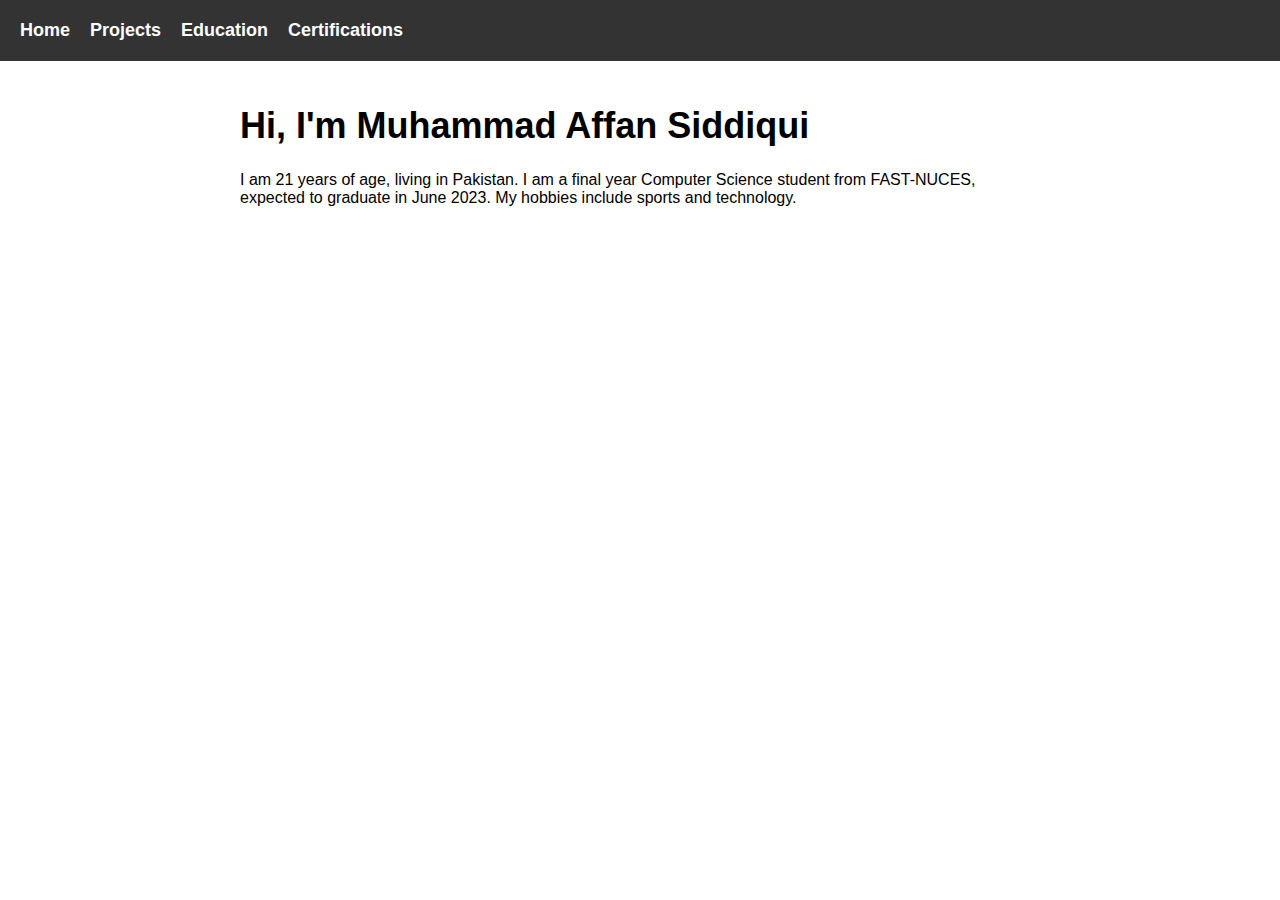
<file: index.html>
<!DOCTYPE html>
<html lang="en">
  <head>
    <meta charset="UTF-8">
    <title>My Portfolio</title>
    <link rel="stylesheet" href="style.css">
  </head>
  <body>
    <header>
      <nav>
        <ul>
          <li><a href="index.html">Home</a></li>
          <li><a href="projects.html">Projects</a></li>
          <li><a href="education.html">Education</a></li>
          <li><a href="certifications.html">Certifications</a></li>
        </ul>
      </nav>
    </header>
    <main>
      <h1>Hi, I'm Muhammad Affan Siddiqui</h1>
      <p>I am 21 years of age, living in Pakistan. I am a final year Computer Science student from FAST-NUCES, expected to graduate in June 2023. My hobbies include sports and technology.</p>
    </main>
    <script src="app.js"></script>
  </body>
</html>
</file>
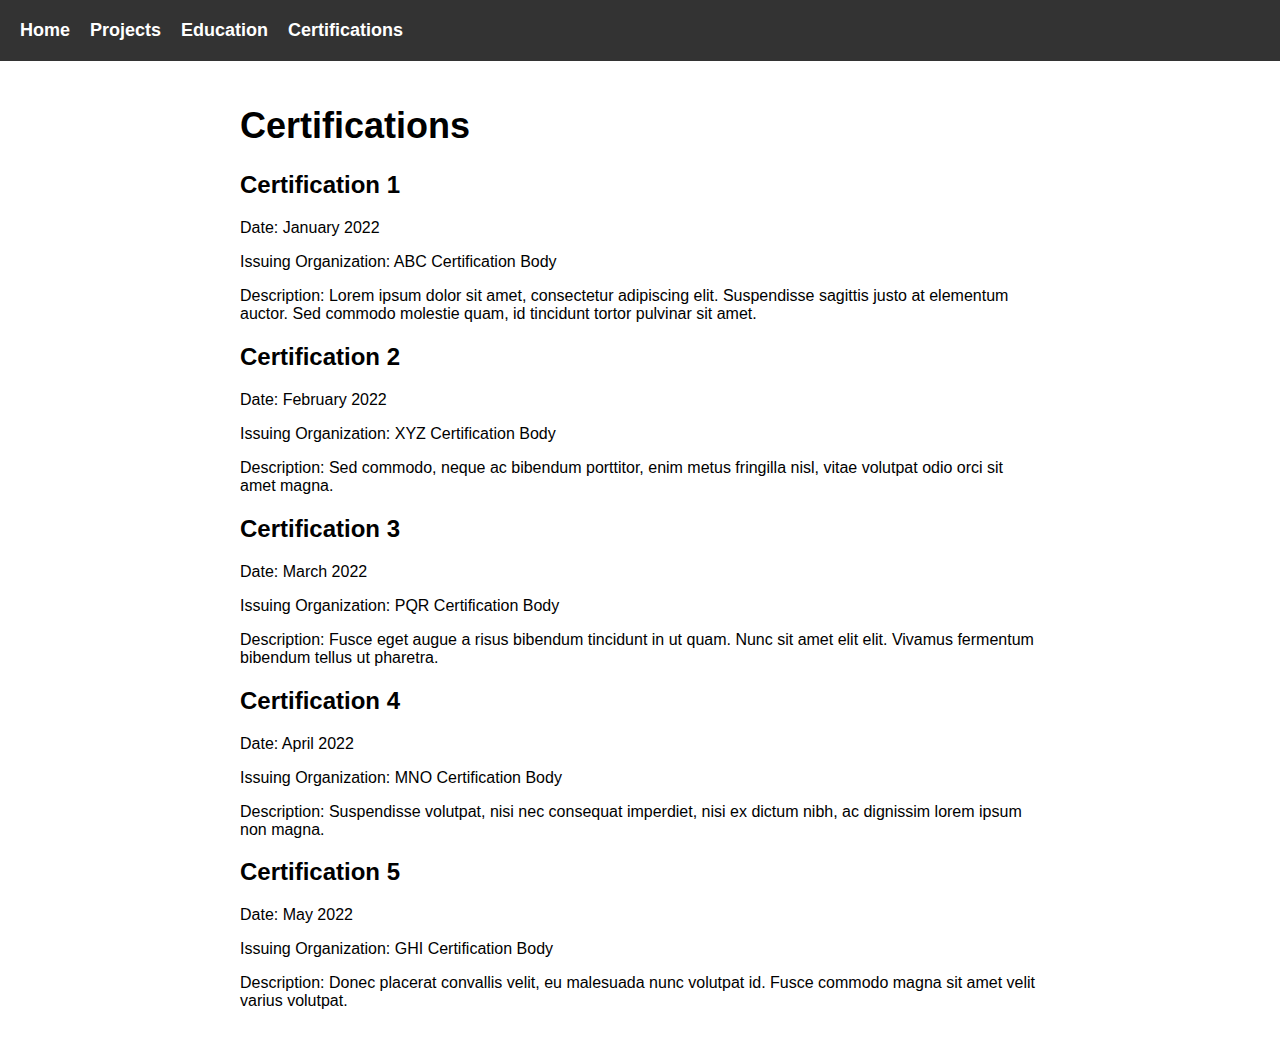
<file: certifications.html>
<!DOCTYPE html>
<html lang="en">

<head>
  <meta charset="UTF-8">
  <meta name="viewport" content="width=device-width, initial-scale=1.0">
  <title>Certifications</title>
  <link rel="stylesheet" href="style.css">
</head>

<body>
  <header>
    <nav>
      <ul>
        <li><a href="index.html">Home</a></li>
        <li><a href="projects.html">Projects</a></li>
        <li><a href="education.html">Education</a></li>
        <li><a href="certifications.html">Certifications</a></li>
      </ul>
    </nav>
  </header>

  <main>
    <h1>Certifications</h1>

    <ul id="certificationList">
      <li>
        <h2>Certification 1</h2>
        <p>Date: January 2022</p>
        <p>Issuing Organization: ABC Certification Body</p>
        <p>Description: Lorem ipsum dolor sit amet, consectetur adipiscing elit. Suspendisse sagittis justo at elementum
          auctor. Sed commodo molestie quam, id tincidunt tortor pulvinar sit amet.</p>
      </li>
      <li>
        <h2>Certification 2</h2>
        <p>Date: February 2022</p>
        <p>Issuing Organization: XYZ Certification Body</p>
        <p>Description: Sed commodo, neque ac bibendum porttitor, enim metus fringilla nisl, vitae volutpat odio orci
          sit amet magna.</p>
      </li>
      <li>
        <h2>Certification 3</h2>
        <p>Date: March 2022</p>
        <p>Issuing Organization: PQR Certification Body</p>
        <p>Description: Fusce eget augue a risus bibendum tincidunt in ut quam. Nunc sit amet elit elit. Vivamus
          fermentum bibendum tellus ut pharetra.</p>
      </li>
      <li>
        <h2>Certification 4</h2>
        <p>Date: April 2022</p>
        <p>Issuing Organization: MNO Certification Body</p>
        <p>Description: Suspendisse volutpat, nisi nec consequat imperdiet, nisi ex dictum nibh, ac dignissim lorem
          ipsum non magna.</p>
      </li>
      <li>
        <h2>Certification 5</h2>
        <p>Date: May 2022</p>
        <p>Issuing Organization: GHI Certification Body</p>
        <p>Description: Donec placerat convallis velit, eu malesuada nunc volutpat id. Fusce commodo magna sit amet
          velit varius volutpat.</p>
      </li>
    </ul>

  </main>

  <script src="app.js"></script>
</body>

</html>
</file>
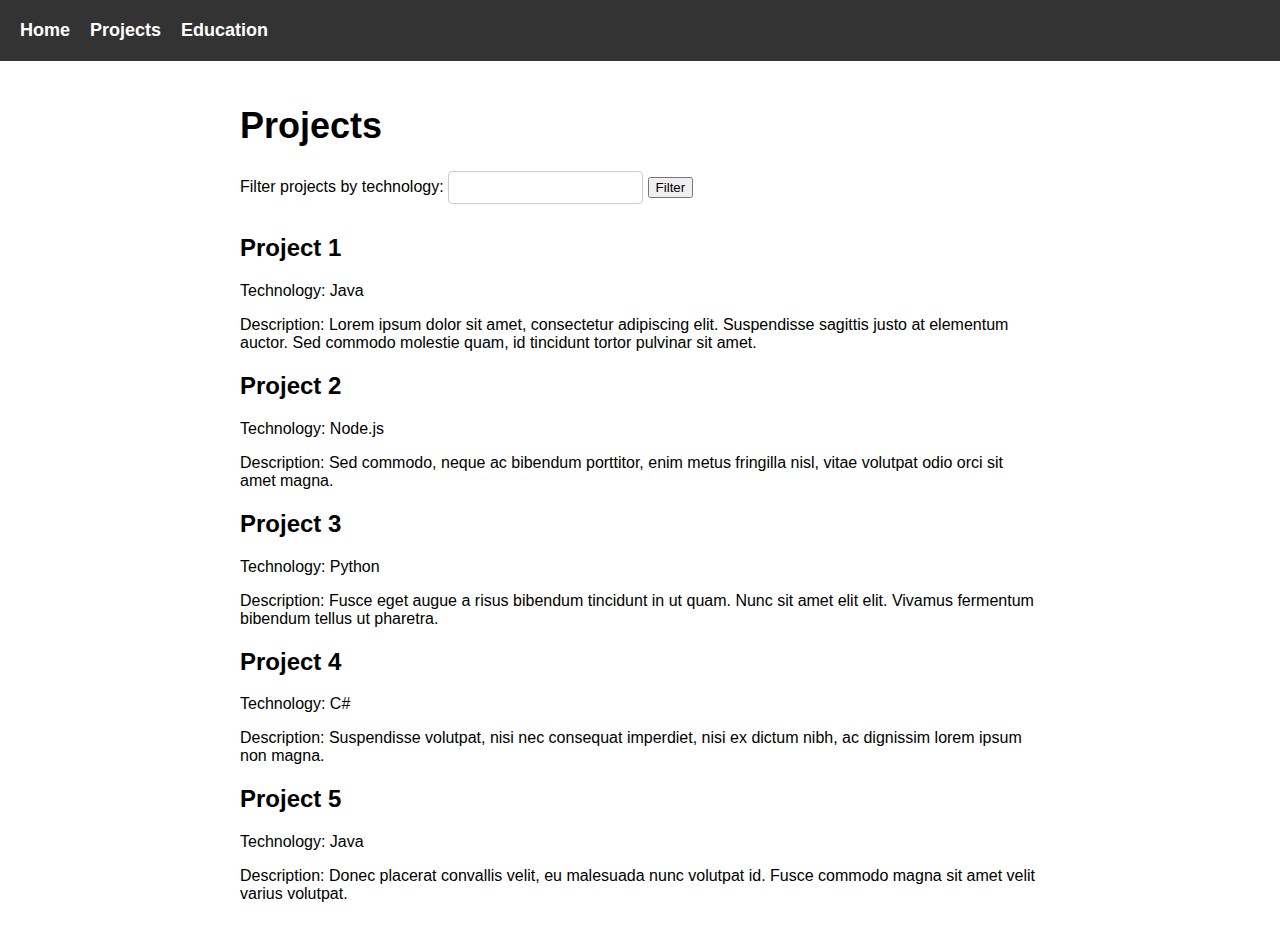
<file: projects.html>
<!DOCTYPE html>
<html lang="en">

<head>
  <meta charset="UTF-8">
  <meta name="viewport" content="width=device-width, initial-scale=1.0">
  <title>Projects</title>
  <link rel="stylesheet" href="style.css">
</head>

<body>
  <header>
    <nav>
      <ul>
        <li><a href="index.html">Home</a></li>
        <li><a href="projects.html">Projects</a></li>
        <li><a href="education.html">Education</a></li>
      </ul>
    </nav>
  </header>

  <main>
    <h1>Projects</h1>

    <label for="filterInput">Filter projects by technology:</label>
    <input type="text" id="filterInput">
    <button id="filterButton">Filter</button>

    <ul id="projectList">
      <li class="project">
        <h2>Project 1</h2>
        <p>Technology: Java</p>
        <p>Description: Lorem ipsum dolor sit amet, consectetur adipiscing elit. Suspendisse sagittis justo at elementum
          auctor. Sed commodo molestie quam, id tincidunt tortor pulvinar sit amet.</p>
      </li>
      <li class="project">
        <h2>Project 2</h2>
        <p>Technology: Node.js</p>
        <p>Description: Sed commodo, neque ac bibendum porttitor, enim metus fringilla nisl, vitae volutpat odio orci
          sit amet magna.</p>
      </li>
      <li class="project">
        <h2>Project 3</h2>
        <p>Technology: Python</p>
        <p>Description: Fusce eget augue a risus bibendum tincidunt in ut quam. Nunc sit amet elit elit. Vivamus
          fermentum bibendum tellus ut pharetra.</p>
      </li>
      <li class="project">
        <h2>Project 4</h2>
        <p>Technology: C#</p>
        <p>Description: Suspendisse volutpat, nisi nec consequat imperdiet, nisi ex dictum nibh, ac dignissim lorem
          ipsum non magna.</p>
      </li>
      <li class="project">
        <h2>Project 5</h2>
        <p>Technology: Java</p>
        <p>Description: Donec placerat convallis velit, eu malesuada nunc volutpat id. Fusce commodo magna sit amet
          velit varius volutpat.</p>
      </li>
    </ul>

  </main>

  <script src="app.js"></script>
</body>

</html>
</file>
<file: style.css>
/* Add your CSS styles here */

/* Global Styles */

body {
    font-family: Arial, sans-serif;
    margin: 0;
    padding: 0;
  }
  
  header {
    background-color: #333;
    color: #fff;
    padding: 20px;
  }
  
  nav ul {
    margin: 0;
    padding: 0;
    list-style: none;
    display: flex;
  }
  
  nav li {
    margin-right: 20px;
  }
  
  nav a {
    color: #fff;
    text-decoration: none;
    font-weight: bold;
    font-size: 18px;
  }
  
  nav a:hover {
    text-decoration: underline;
  }
  
  main {
    max-width: 800px;
    margin: 0 auto;
    padding: 20px;
  }
  
  h1 {
    font-size: 36px;
  }
  
  ul {
    margin: 0;
    padding: 0;
    list-style: none;
  }
  
  /* Page-Specific Styles */
  
  /* Projects Page */
  
  #filterInput {
    padding: 8px;
    margin-bottom: 10px;
    border: 1px solid #ccc;
    border-radius: 4px;
  }
  
  /* Education Page */
  
  #educationList li {
    margin-bottom: 10px;
    font-size: 18px;
  }
</file>
